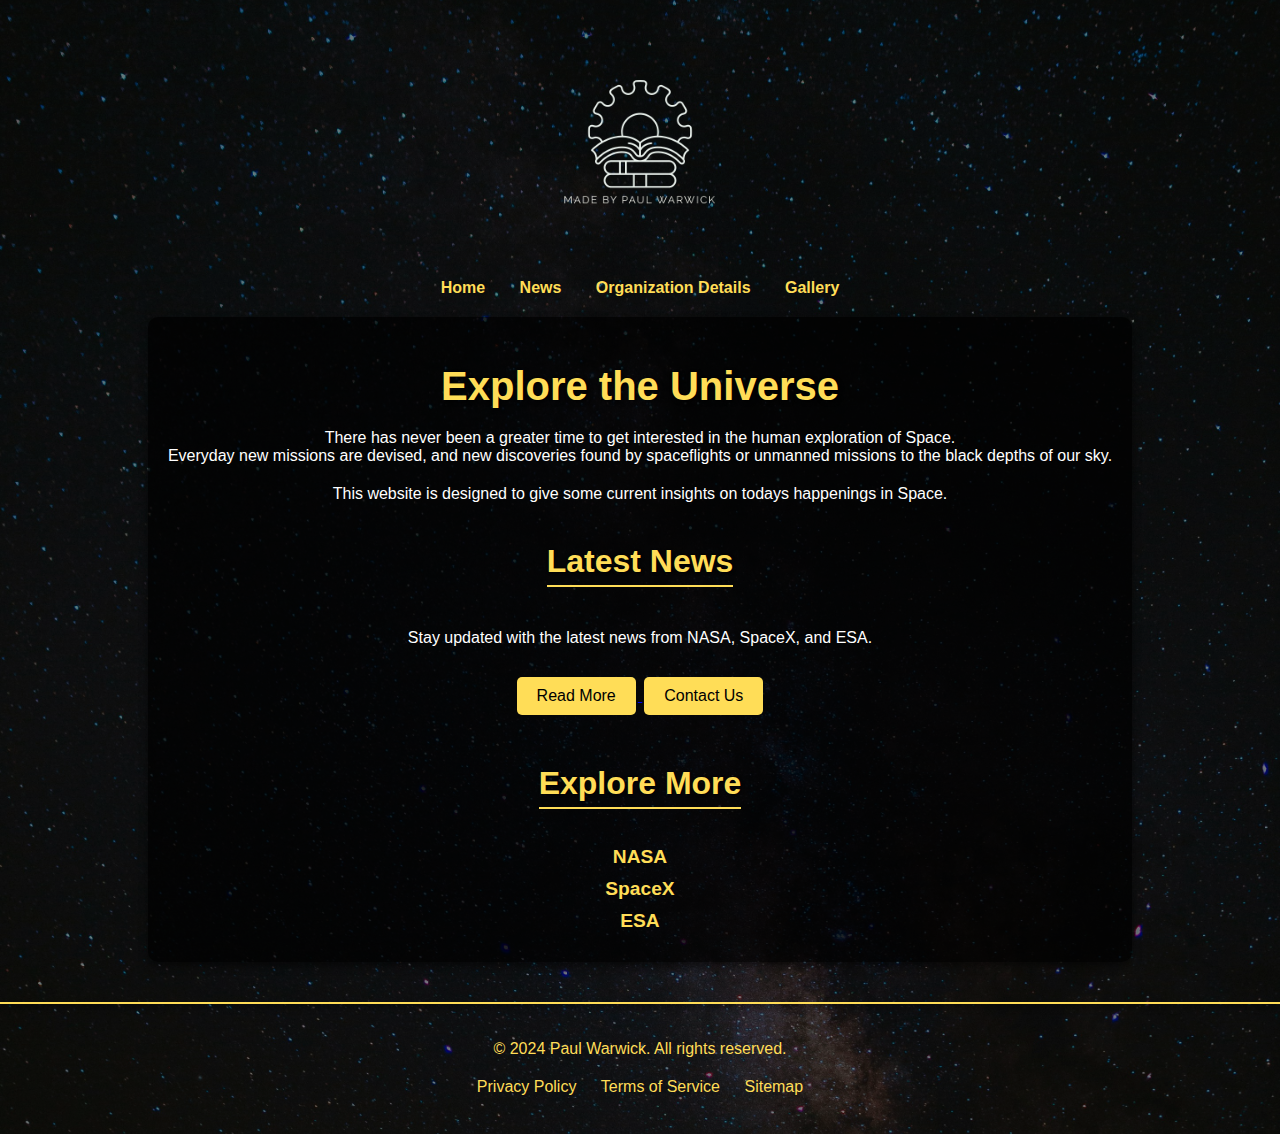
<file: docs/index.html>
<!--
File: index.html
GUI Assignment: Creating Your First Web Page
Paul Warwick, UMass Lowell Computer Science, paul_warwick@student.uml.edu
Copyright (c) 2024 by Paul Warwick. All rights reserved. May be freely copied or
excerpted for educational purposes with credit to the author.
updated by PW on 5/15/2024 at 4:23 pm.

Description: Main page for project, links to other files/websites.
-->


<!DOCTYPE html> <!-- Version of HTML this doc is written in (HTML5) -->
<html lang="en"> <!-- Language: English -->
  <head> <!-- Document header start -->
    <meta charset="utf-8"> <!-- Specifies character encoding of page -->
    <title>Discover the Wonders of Space</title> <!-- Document Title -->
    <link rel="stylesheet" href="css/style_index.css"> <!-- Linking of a CSS file -->
  </head> <!-- Document header end -->

  <body>
    <div class="banner">
      <img src="html_images/logo.png" class="logo" alt="Logo"> <!-- Add an alt attribute for accessibility -->
      <div class="navbar"> <!-- Defines navbar -->
        <ul>
          <li><a href="index.html">Home</a></li> <!-- Four links anchored to the navbar -->
          <li><a href="news.html">News</a></li>
          <li><a href="org_details.html">Organization Details</a></li>
          <li><a href="gallery.html">Gallery</a></li>
        </ul>
      </div>

      <div class="content">   
        <h1>Explore the Universe</h1> <!-- Basic body content -->
        <p>There has never been a greater time to get interested in the human exploration of Space. <br>Everyday new missions are devised, and new discoveries found by spaceflights or unmanned missions to the black depths of our sky.</p>
        <p>This website is designed to give some current insights on todays happenings in Space.</p>
        <h2>Latest News</h2>
        <p>Stay updated with the latest news from NASA, SpaceX, and ESA.</p>

        <div>
          <a href="news.html">
            <button type="button"><span></span>Read More</button> <!-- Simple buttons -->
          </a>
          <a href="contact.html">
            <button type="button"><span></span>Contact Us</button>
          </a>
        </div>

        <div class="space-links"> <!-- Some links to other space websites -->
          <h2>Explore More</h2>
          <ul>
            <li><a href="https://www.nasa.gov" target="_blank">NASA</a></li>
            <li><a href="https://www.spacex.com" target="_blank">SpaceX</a></li>
            <li><a href="https://www.esa.int" target="_blank">ESA</a></li>
          </ul>
        </div>
      </div>
    </div>

    <!-- Footer section -->
    <footer>
      <div class="footer-content">
        <p>&copy; 2024 Paul Warwick. All rights reserved.</p>
        <ul class="footer-links">
          <li><a href="#">Privacy Policy</a></li> <!-- Basic common website links, these are stubs -->
          <li><a href="#">Terms of Service</a></li>
          <li><a href="#">Sitemap</a></li>
        </ul>
      </div>
    </footer>
  </body>
</html>
</file>
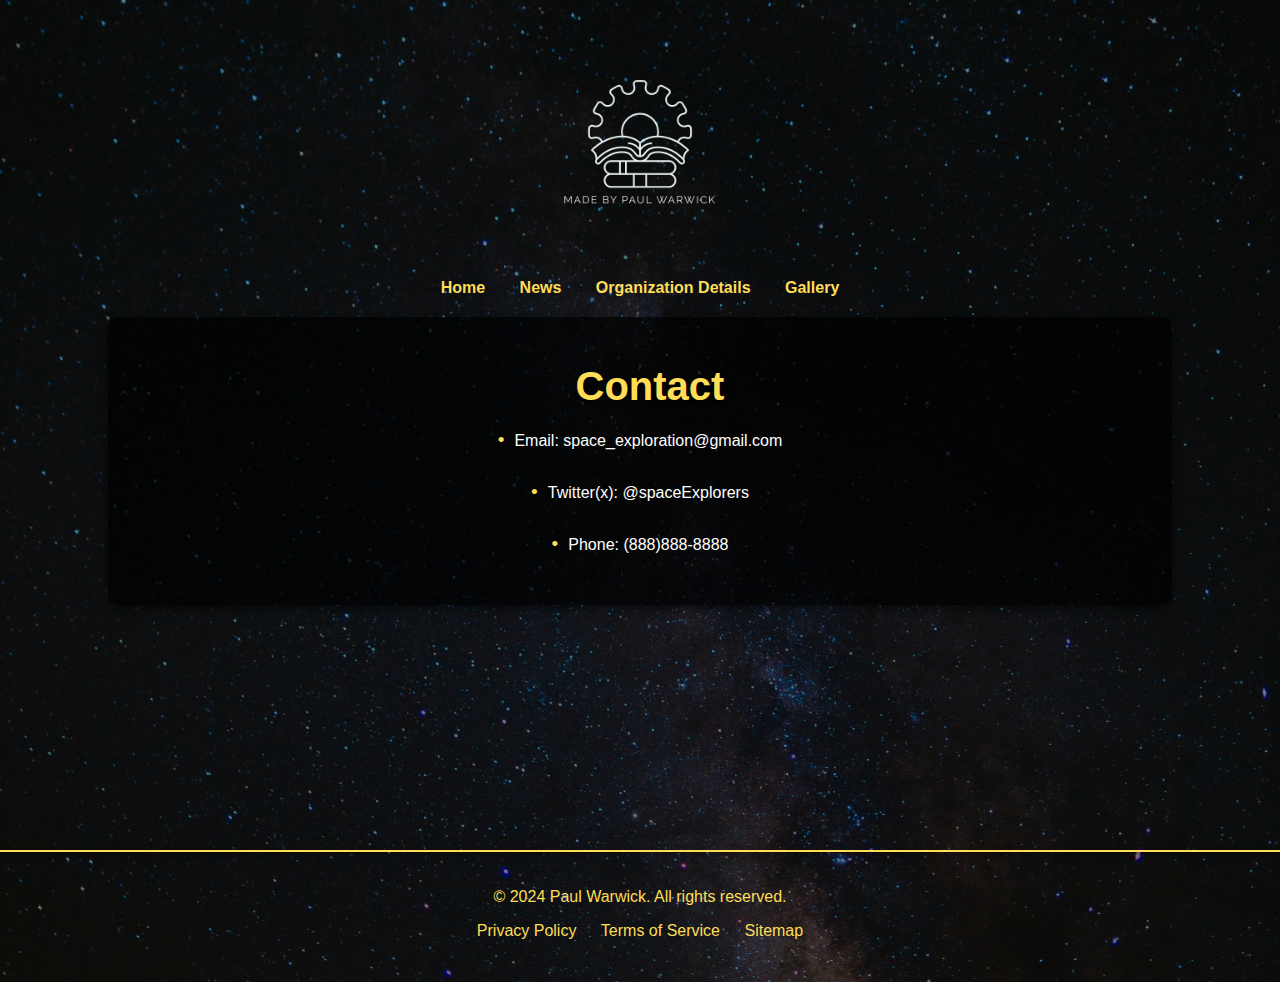
<file: contact.html>
<!--
File: contact.html
GUI Assignment: Creating Your First Web Page
Paul Warwick, UMass Lowell Computer Science, paul_warwick@student.uml.edu
Copyright (c) 2024 by Paul Warwick. All rights reserved. May be freely copied or
excerpted for educational purposes with credit to the author.
updated by PW on 5/15/2024 at 4:40 pm.

Description: has stub contact info.
-->

<!DOCTYPE html> <!-- Version of HTML this doc is written in (HTML5) -->
<html lang="en"> <!-- Language: English -->
  <head> <!-- Document header start -->
    <meta charset="utf-8"> <!-- Specifies character encoding of page -->
    <title>Discover the Wonders of Space</title> <!-- Document Title -->
    <link rel="stylesheet" href="css/style_contact.css"> <!-- Linking of a CSS file -->
  </head> <!-- Document header end -->

  <body>
    <div class="banner">
      <img src="html_images/logo.png" class="logo" alt="Logo"> <!-- Add an alt attribute for accessibility -->
      <div class="navbar"> <!-- Defines navbar -->
        <ul>
          <li><a href="index.html">Home</a></li> <!-- Four links anchored to the navbar -->
          <li><a href="news.html">News</a></li>
          <li><a href="org_details.html">Organization Details</a></li>
          <li><a href="gallery.html">Gallery</a></li>
        </ul>
      </div>

      <div class="content">   
        <h1>Contact</h1> <!-- Basic body content -->

    <ul>
        <li>Email: space_exploration@gmail.com</li> <!-- Stub email -->
        <li>Twitter(x): @spaceExplorers</li> <!-- Stub twitter -->
        <li>Phone: (888)888-8888 </li> <!-- Stub number -->
    </ul>

    </div>
    </div>

    <!-- Footer section -->
    <footer>
      <div class="footer-content">
        <p>&copy; 2024 Paul Warwick. All rights reserved.</p>
        <ul class="footer-links">
          <li><a href="#">Privacy Policy</a></li> <!-- Basic common website links, these are stubs -->
          <li><a href="#">Terms of Service</a></li>
          <li><a href="#">Sitemap</a></li>
        </ul>
      </div>
    </footer>
  </body>
</html>
</file>
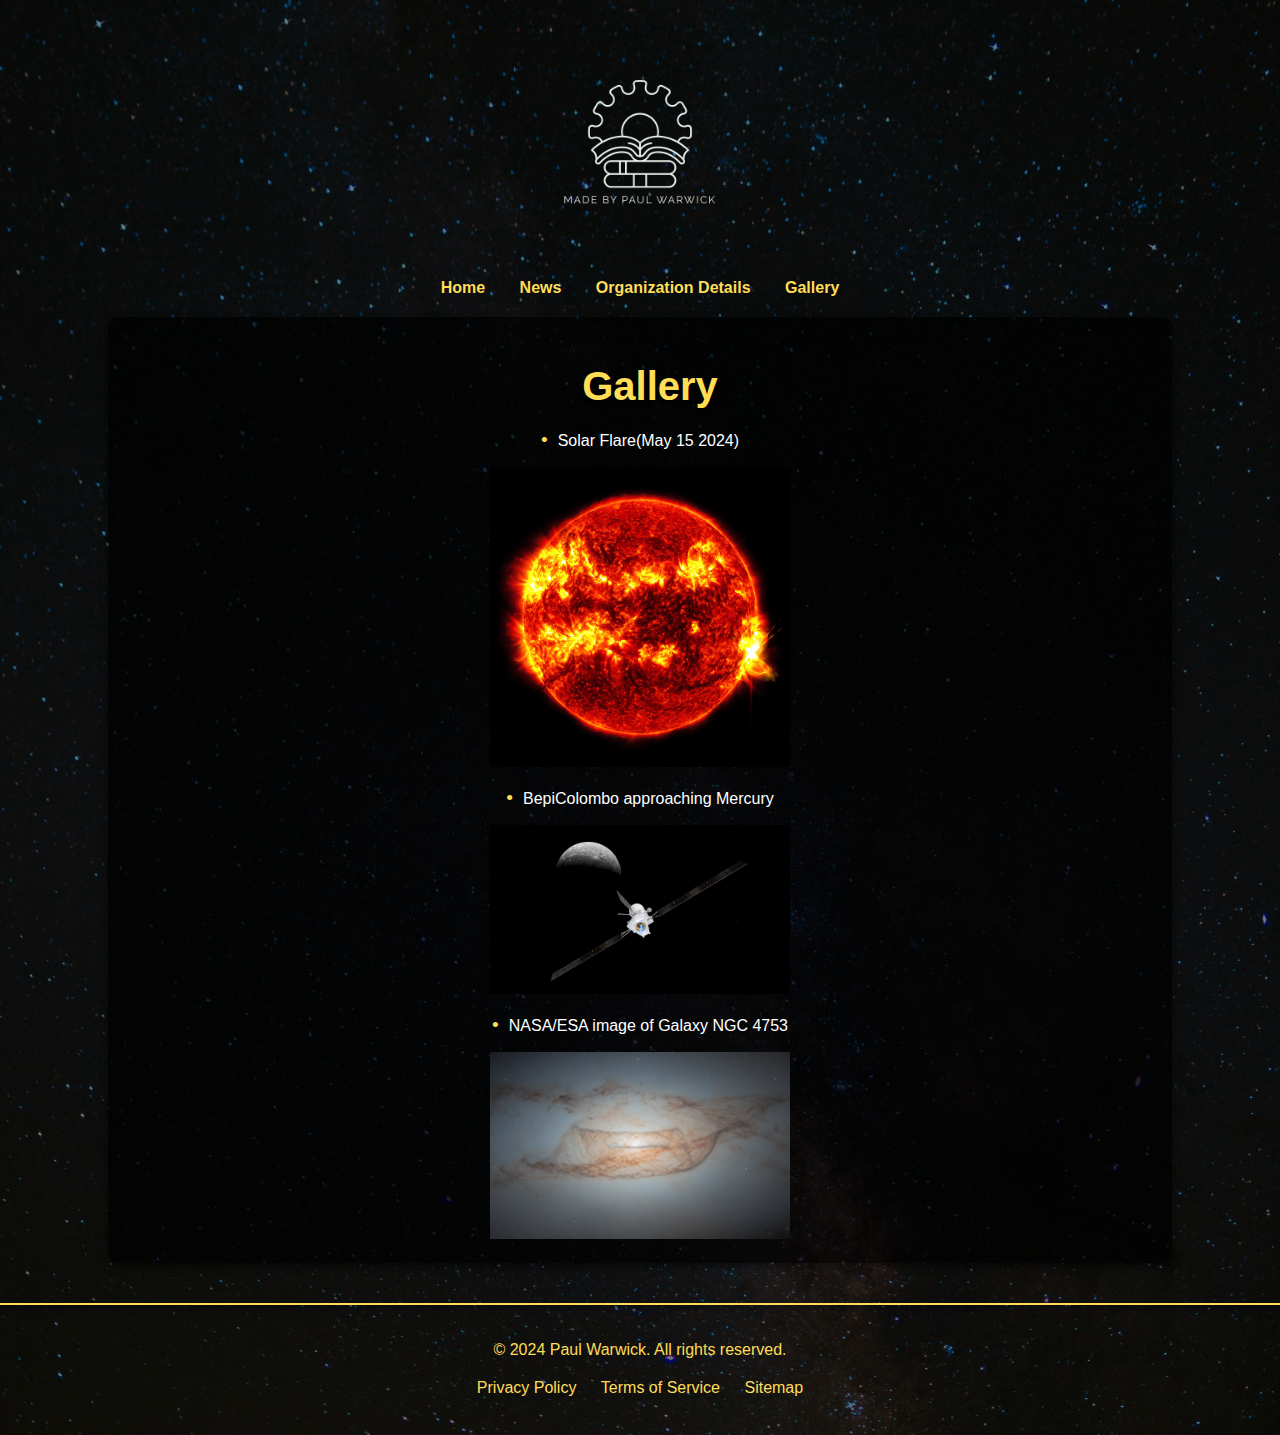
<file: gallery.html>
<!--
File: gallery.html
GUI Assignment: Creating Your First Web Page
Paul Warwick, UMass Lowell Computer Science, paul_warwick@student.uml.edu
Copyright (c) 2024 by Paul Warwick. All rights reserved. May be freely copied or
excerpted for educational purposes with credit to the author.
updated by PW on 5/15/2024 at 4:40 pm.

Description: has some images.
-->

<!DOCTYPE html> <!-- Version of HTML this doc is written in (HTML5) -->
<html lang="en"> <!-- Language: English -->
  <head> <!-- Document header start -->
    <meta charset="utf-8"> <!-- Specifies character encoding of page -->
    <title>Discover the Wonders of Space</title> <!-- Document Title -->
    <link rel="stylesheet" href="css/style_gallery.css"> <!-- Linking of a CSS file -->
  </head> <!-- Document header end -->

  <body>
    <div class="banner">
      <img src="html_images/logo.png" class="logo" alt="Logo"> <!-- Add an alt attribute for accessibility -->
      <div class="navbar"> <!-- Defines navbar -->
        <ul>
          <li><a href="index.html">Home</a></li> <!-- Four links anchored to the navbar -->
          <li><a href="news.html">News</a></li>
          <li><a href="org_details.html">Organization Details</a></li>
          <li><a href="gallery.html">Gallery</a></li>
        </ul>
      </div>

      <div class="content">   
        <h1>Gallery</h1> <!-- Basic body content -->

        <ul>    <!-- Bulleted text with photos -->
            <li>Solar Flare(May 15 2024)</li>
        </ul>
        <a href="html_images/solar_flare.jfif"><img src="html_images/solar_flare.jfif" alt="Solar Flare" width="300"></a>

        <ul>   
            <li>BepiColombo approaching Mercury</li>
        </ul>
        <a href="html_images/BepiColombo.jpg"><img src="html_images/BepiColombo.jpg" alt="BepiColombo" width="300"></a>

        <ul>    
            <li>NASA/ESA image of Galaxy NGC 4753</li>
        </ul>
        <a href="html_images/Hubble_Image.jfif"><img src="html_images/Hubble_Image.jfif" alt="HubbleImage" width="300"></a>
    </div>
    </div>

    <!-- Footer section -->
    <footer>
      <div class="footer-content">
        <p>&copy; 2024 Paul Warwick. All rights reserved.</p>
        <ul class="footer-links">
          <li><a href="#">Privacy Policy</a></li> <!-- Basic common website links, these are stubs -->
          <li><a href="#">Terms of Service</a></li>
          <li><a href="#">Sitemap</a></li>
        </ul>
      </div>
    </footer>
  </body>
</html>
</file>
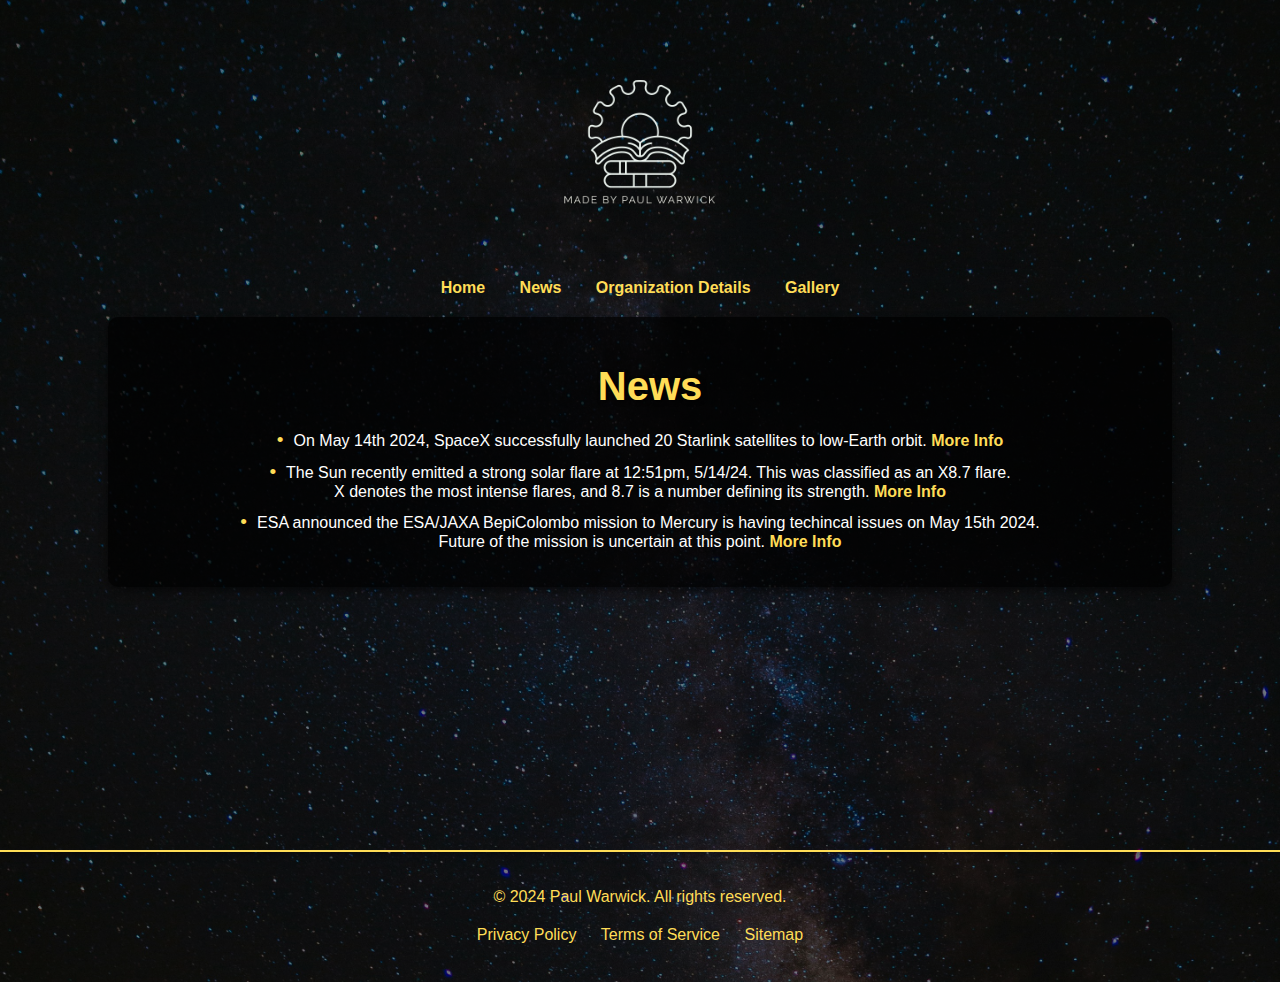
<file: news.html>
<!--
File: news.html
GUI Assignment: Creating Your First Web Page
Paul Warwick, UMass Lowell Computer Science, paul_warwick@student.uml.edu
Copyright (c) 2024 by Paul Warwick. All rights reserved. May be freely copied or
excerpted for educational purposes with credit to the author.
updated by PW on 5/15/2024 at 4:25 pm.

Description: Has some news and their sources.
-->

<!DOCTYPE html> <!-- Version of HTML this doc is written in (HTML5) -->
<html lang="en"> <!-- Language: English -->
  <head> <!-- Document header start -->
    <meta charset="utf-8"> <!-- Specifies character encoding of page -->
    <title>Discover the Wonders of Space</title> <!-- Document Title -->
    <link rel="stylesheet" href="css/style_news.css"> <!-- Linking of a CSS file -->
  </head> <!-- Document header end -->

  <body>
    <div class="banner">
      <img src="html_images/logo.png" class="logo" alt="Logo"> <!-- Add an alt attribute for accessibility -->
      <div class="navbar"> <!-- Defines navbar -->
        <ul>
          <li><a href="index.html">Home</a></li> <!-- Four links anchored to the navbar -->
          <li><a href="news.html">News</a></li>
          <li><a href="org_details.html">Organization Details</a></li>
          <li><a href="gallery.html">Gallery</a></li>
        </ul>
      </div>

      <div class="content">   
        <h1>News</h1> <!-- Basic body content -->

        <!-- Bulleted points, with links to websites about the news -->
        <ul>
            <li>On May 14th 2024, SpaceX successfully launched 20 Starlink satellites to low-Earth orbit. 
                <a href="https://www.spacex.com/launches/mission/?missionId=sl-8-7" target="_blank">More Info</a>
            </li>

            <li>The Sun recently emitted a strong solar flare at 12:51pm, 5/14/24. This was classified as an X8.7 flare.<br>
                X denotes the most intense flares, and 8.7 is a number defining its strength.
                <a href="https://blogs.nasa.gov/solarcycle25/2024/05/14/strong-solar-flare-erupts-from-sun-14/" target="_blank">More Info</a>
            </li>

            <li>ESA announced the ESA/JAXA BepiColombo mission to Mercury is having techincal issues on May 15th 2024. <br>Future of the mission is uncertain at this point.
                <a href="https://www.esa.int/Enabling_Support/Operations/Glitch_on_BepiColombo_work_ongoing_to_restore_spacecraft_to_full_thrust" target="_blank">More Info</a>
            </li>
        </ul>
    </div>
    </div>

    <!-- Footer section -->
    <footer>
      <div class="footer-content">
        <p>&copy; 2024 Paul Warwick. All rights reserved.</p>
        <ul class="footer-links">
          <li><a href="#">Privacy Policy</a></li> <!-- Basic common website links, these are stubs -->
          <li><a href="#">Terms of Service</a></li>
          <li><a href="#">Sitemap</a></li>
        </ul>
      </div>
    </footer>
  </body>
</html>
</file>
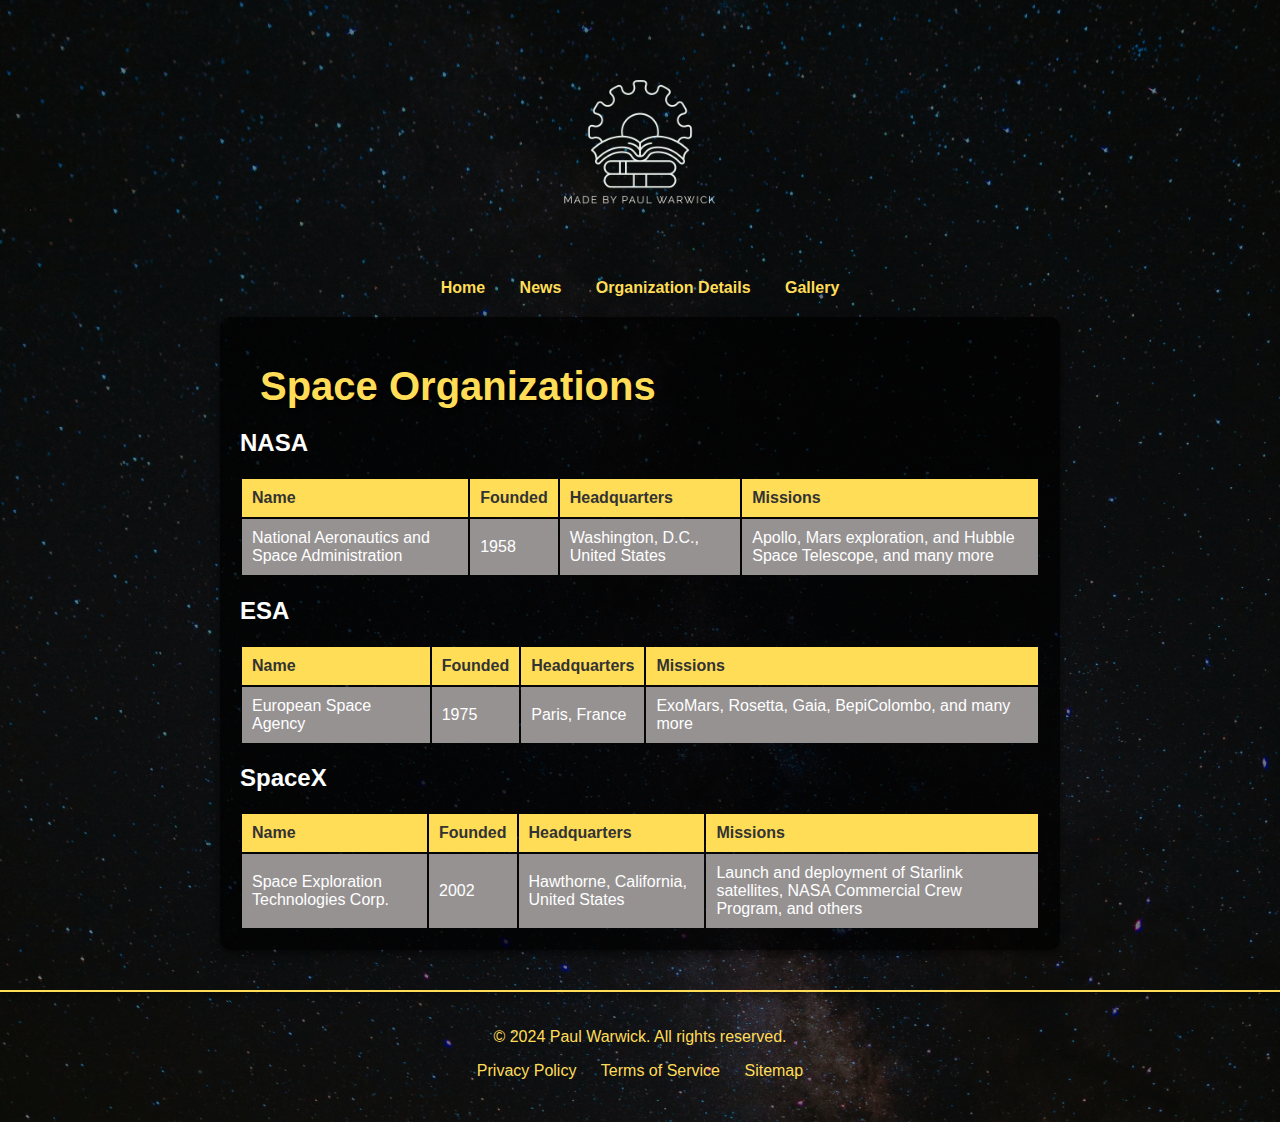
<file: org_details.html>
<!--
File: ord_details.html
GUI Assignment: Creating Your First Web Page
Paul Warwick, UMass Lowell Computer Science, paul_warwick@student.uml.edu
Copyright (c) 2024 by Paul Warwick. All rights reserved. May be freely copied or
excerpted for educational purposes with credit to the author.
updated by PW on 5/15/2024 at 4:37 pm.

Description: Has tables with info about major space orgs.
-->

<!DOCTYPE html> <!-- Version of HTML this doc is written in (HTML5) -->
<html lang="en"> <!-- Language: English -->
  <head> <!-- Document header start -->
    <meta charset="utf-8"> <!-- Specifies character encoding of page -->
    <title>Discover the Wonders of Space</title> <!-- Document Title -->
    <link rel="stylesheet" href="css/style_org_details.css"> <!-- Linking of a CSS file -->
  </head> <!-- Document header end -->

  <body>
    <div class="banner">
      <img src="html_images/logo.png" class="logo" alt="Logo"> <!-- Add an alt attribute for accessibility -->
      <div class="navbar"> <!-- Defines navbar -->
        <ul>
          <li><a href="index.html">Home</a></li> <!-- Four links anchored to the navbar -->
          <li><a href="news.html">News</a></li>
          <li><a href="org_details.html">Organization Details</a></li>
          <li><a href="gallery.html">Gallery</a></li>
        </ul>
      </div>

      <div class="content">   
        <h1>Space Organizations</h1> <!-- Basic body content -->
    
        <h2>NASA</h2> <!-- Heading for the first organization (NASA) -->
        <table>
            <tr>
                <th>Name</th>
                <th>Founded</th>
                <th>Headquarters</th>
                <th>Missions</th>
            </tr>
            <tr>
                <td>National Aeronautics and Space Administration</td>
                <td>1958</td>
                <td>Washington, D.C., United States</td>
                <td>Apollo, Mars exploration, and Hubble Space Telescope, and many more</td>
            </tr>
        </table>
    
        <h2>ESA</h2> <!-- Heading for the second organization (ESA) -->
        <table>
            <tr>
                <th>Name</th>
                <th>Founded</th>
                <th>Headquarters</th>
                <th>Missions</th>
            </tr>
            <tr>
                <td>European Space Agency</td>
                <td>1975</td>
                <td>Paris, France</td>
                <td>ExoMars, Rosetta, Gaia, BepiColombo, and many more</td>
            </tr>
        </table>

        <h2>SpaceX</h2> <!-- Heading for third org(SpaceX) -->
        <table>
            <tr>
                <th>Name</th>
                <th>Founded</th>
                <th>Headquarters</th>
                <th>Missions</th>
            </tr>
            <tr>
                <td>Space Exploration Technologies Corp.</td>
                <td>2002</td>
                <td>Hawthorne, California, United States</td>
                <td>Launch and deployment of Starlink satellites, NASA Commercial Crew Program, and others</td>
            </tr>
        </table>

    </div>
    </div>
    

    <!-- Footer section -->
    <footer>
      <div class="footer-content">
        <p>&copy; 2024 Paul Warwick. All rights reserved.</p>
        <ul class="footer-links">
          <li><a href="#">Privacy Policy</a></li> <!-- Basic common website links, these are stubs -->
          <li><a href="#">Terms of Service</a></li>
          <li><a href="#">Sitemap</a></li>
        </ul>
      </div>
    </footer>
  </body>
</html>
</file>
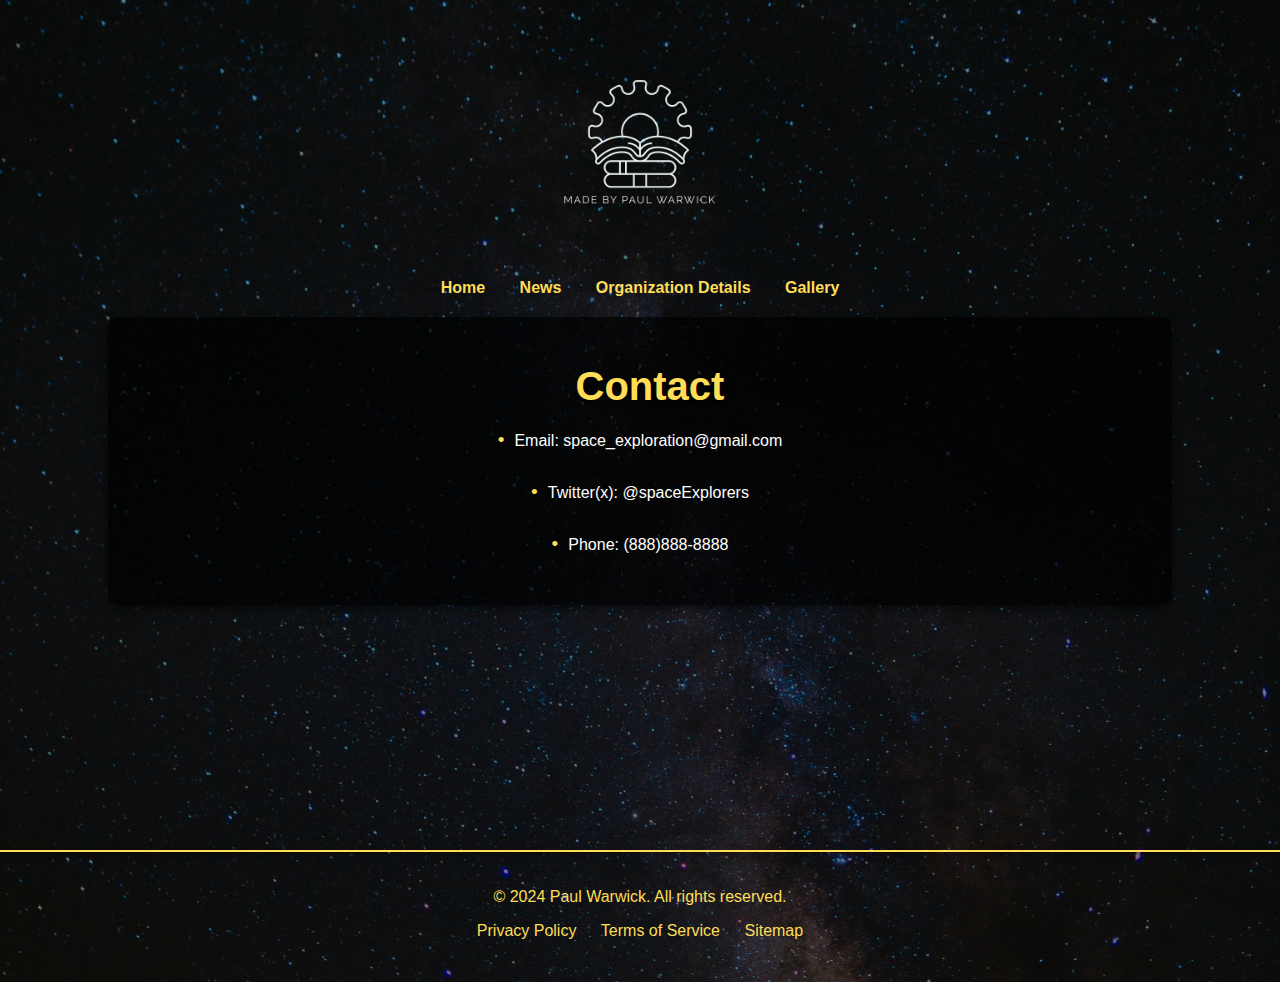
<file: src/contact.html>
<!--
File: contact.html
GUI Assignment: Creating Your First Web Page
Paul Warwick, UMass Lowell Computer Science, paul_warwick@student.uml.edu
Copyright (c) 2024 by Paul Warwick. All rights reserved. May be freely copied or
excerpted for educational purposes with credit to the author.
updated by PW on 5/15/2024 at 4:40 pm.

Description: has stub contact info.
-->

<!DOCTYPE html> <!-- Version of HTML this doc is written in (HTML5) -->
<html lang="en"> <!-- Language: English -->

<head> <!-- Document header start -->
  <meta charset="utf-8"> <!-- Specifies character encoding of page -->
  <title>Discover the Wonders of Space</title> <!-- Document Title -->
  <link rel="stylesheet" href="css/style_contact.css"> <!-- Linking of a CSS file -->
</head> <!-- Document header end -->

<body>
  <div class="banner">
    <img src="html_images/logo.png" class="logo" alt="Logo"> <!-- Add an alt attribute for accessibility -->
    <div class="navbar"> <!-- Defines navbar -->
      <ul>
        <li><a href="index.html">Home</a></li> <!-- Four links anchored to the navbar -->
        <li><a href="news.html">News</a></li>
        <li><a href="org_details.html">Organization Details</a></li>
        <li><a href="gallery.html">Gallery</a></li>
      </ul>
    </div>

    <div class="content">
      <h1>Contact</h1> <!-- Basic body content -->

      <ul>
        <li>Email: space_exploration@gmail.com</li> <!-- Stub email -->
        <li>Twitter(x): @spaceExplorers</li> <!-- Stub twitter -->
        <li>Phone: (888)888-8888 </li> <!-- Stub number -->
      </ul>

    </div>
  </div>

  <!-- Footer section -->
  <footer>
    <div class="footer-content">
      <p>&copy; 2024 Paul Warwick. All rights reserved.</p>
      <ul class="footer-links">
        <li><a href="#">Privacy Policy</a></li> <!-- Basic common website links, these are stubs -->
        <li><a href="#">Terms of Service</a></li>
        <li><a href="#">Sitemap</a></li>
      </ul>
    </div>
  </footer>
</body>

</html>
</file>
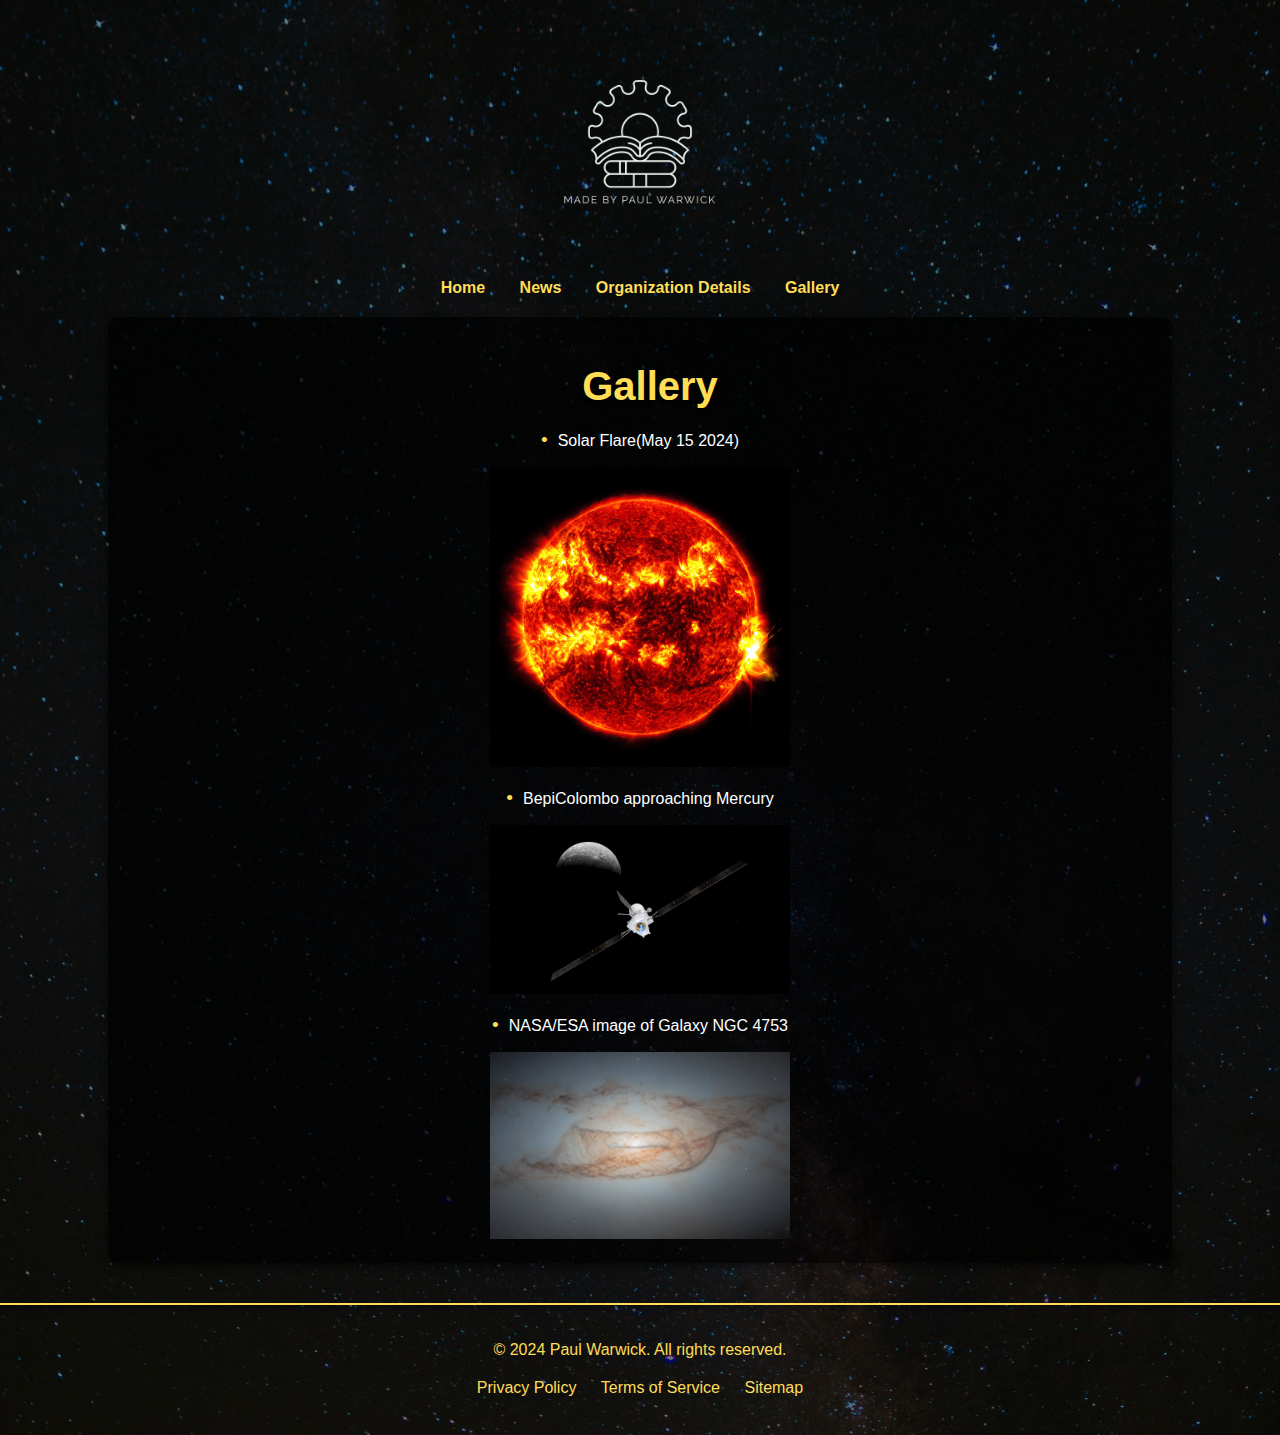
<file: src/gallery.html>
<!--
File: gallery.html
GUI Assignment: Creating Your First Web Page
Paul Warwick, UMass Lowell Computer Science, paul_warwick@student.uml.edu
Copyright (c) 2024 by Paul Warwick. All rights reserved. May be freely copied or
excerpted for educational purposes with credit to the author.
updated by PW on 5/15/2024 at 4:40 pm.

Description: has some images.
-->

<!DOCTYPE html> <!-- Version of HTML this doc is written in (HTML5) -->
<html lang="en"> <!-- Language: English -->

<head> <!-- Document header start -->
  <meta charset="utf-8"> <!-- Specifies character encoding of page -->
  <title>Discover the Wonders of Space</title> <!-- Document Title -->
  <link rel="stylesheet" href="css/style_gallery.css"> <!-- Linking of a CSS file -->
</head> <!-- Document header end -->

<body>
  <div class="banner">
    <img src="html_images/logo.png" class="logo" alt="Logo"> <!-- Add an alt attribute for accessibility -->
    <div class="navbar"> <!-- Defines navbar -->
      <ul>
        <li><a href="index.html">Home</a></li> <!-- Four links anchored to the navbar -->
        <li><a href="news.html">News</a></li>
        <li><a href="org_details.html">Organization Details</a></li>
        <li><a href="gallery.html">Gallery</a></li>
      </ul>
    </div>

    <div class="content">
      <h1>Gallery</h1> <!-- Basic body content -->

      <ul> <!-- Bulleted text with photos -->
        <li>Solar Flare(May 15 2024)</li>
      </ul>
      <a href="html_images/solar_flare.jfif"><img src="html_images/solar_flare.jfif" alt="Solar Flare" width="300"></a>

      <ul>
        <li>BepiColombo approaching Mercury</li>
      </ul>
      <a href="html_images/BepiColombo.jpg"><img src="html_images/BepiColombo.jpg" alt="BepiColombo" width="300"></a>

      <ul>
        <li>NASA/ESA image of Galaxy NGC 4753</li>
      </ul>
      <a href="html_images/Hubble_Image.jfif"><img src="html_images/Hubble_Image.jfif" alt="HubbleImage"
          width="300"></a>
    </div>
  </div>

  <!-- Footer section -->
  <footer>
    <div class="footer-content">
      <p>&copy; 2024 Paul Warwick. All rights reserved.</p>
      <ul class="footer-links">
        <li><a href="#">Privacy Policy</a></li> <!-- Basic common website links, these are stubs -->
        <li><a href="#">Terms of Service</a></li>
        <li><a href="#">Sitemap</a></li>
      </ul>
    </div>
  </footer>
</body>

</html>
</file>
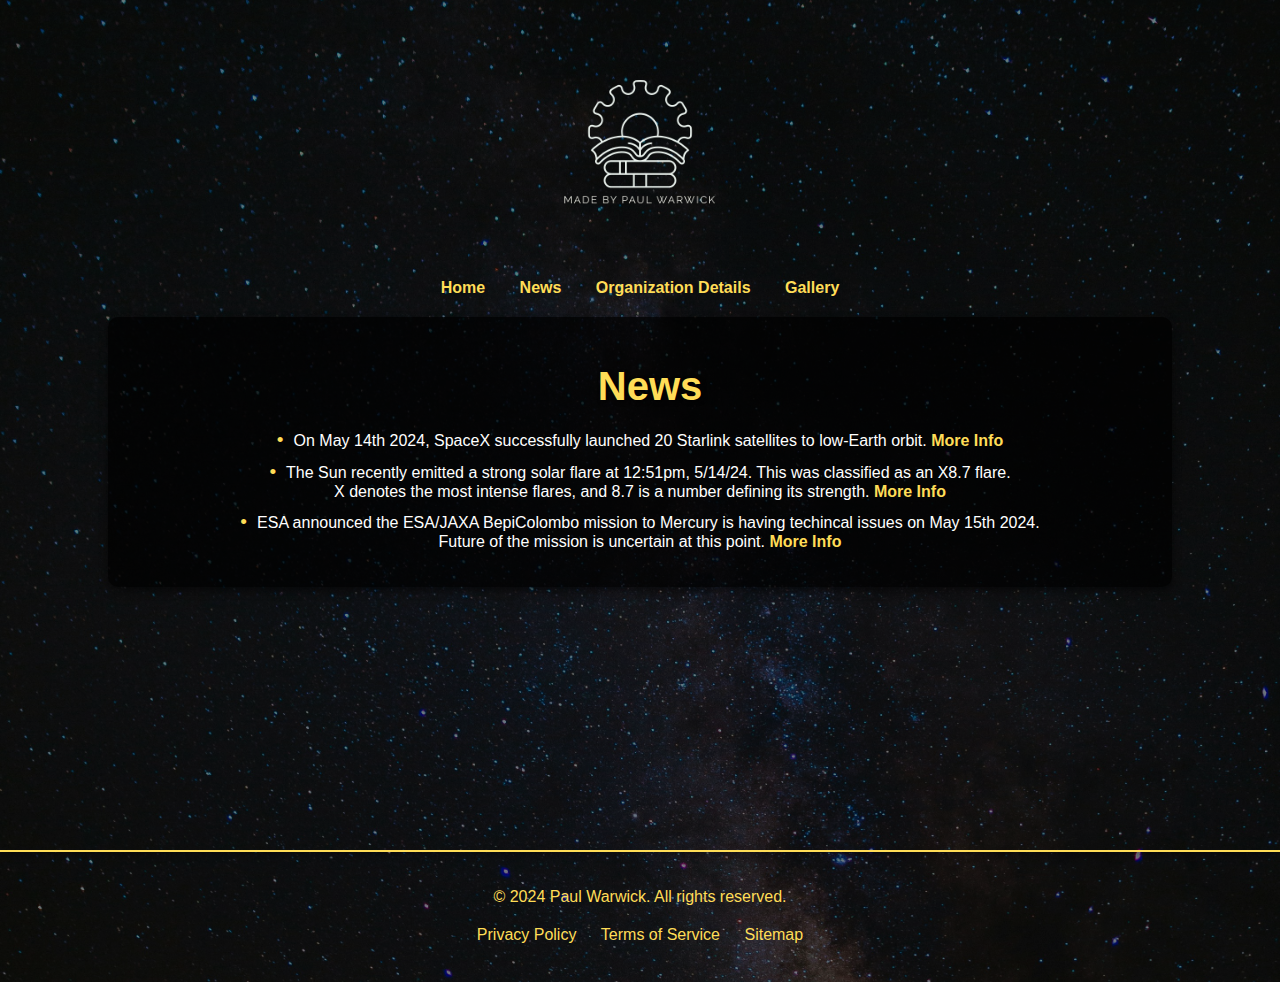
<file: src/news.html>
<!--
File: news.html
GUI Assignment: Creating Your First Web Page
Paul Warwick, UMass Lowell Computer Science, paul_warwick@student.uml.edu
Copyright (c) 2024 by Paul Warwick. All rights reserved. May be freely copied or
excerpted for educational purposes with credit to the author.
updated by PW on 5/15/2024 at 4:25 pm.

Description: Has some news and their sources.
-->

<!DOCTYPE html> <!-- Version of HTML this doc is written in (HTML5) -->
<html lang="en"> <!-- Language: English -->

<head> <!-- Document header start -->
  <meta charset="utf-8"> <!-- Specifies character encoding of page -->
  <title>Discover the Wonders of Space</title> <!-- Document Title -->
  <link rel="stylesheet" href="css/style_news.css"> <!-- Linking of a CSS file -->
</head> <!-- Document header end -->

<body>
  <div class="banner">
    <img src="html_images/logo.png" class="logo" alt="Logo"> <!-- Add an alt attribute for accessibility -->
    <div class="navbar"> <!-- Defines navbar -->
      <ul>
        <li><a href="index.html">Home</a></li> <!-- Four links anchored to the navbar -->
        <li><a href="news.html">News</a></li>
        <li><a href="org_details.html">Organization Details</a></li>
        <li><a href="gallery.html">Gallery</a></li>
      </ul>
    </div>

    <div class="content">
      <h1>News</h1> <!-- Basic body content -->

      <!-- Bulleted points, with links to websites about the news -->
      <ul>
        <li>On May 14th 2024, SpaceX successfully launched 20 Starlink satellites to low-Earth orbit.
          <a href="https://www.spacex.com/launches/mission/?missionId=sl-8-7" target="_blank">More Info</a>
        </li>

        <li>The Sun recently emitted a strong solar flare at 12:51pm, 5/14/24. This was classified as an X8.7 flare.<br>
          X denotes the most intense flares, and 8.7 is a number defining its strength.
          <a href="https://blogs.nasa.gov/solarcycle25/2024/05/14/strong-solar-flare-erupts-from-sun-14/"
            target="_blank">More Info</a>
        </li>

        <li>ESA announced the ESA/JAXA BepiColombo mission to Mercury is having techincal issues on May 15th 2024.
          <br>Future of the mission is uncertain at this point.
          <a href="https://www.esa.int/Enabling_Support/Operations/Glitch_on_BepiColombo_work_ongoing_to_restore_spacecraft_to_full_thrust"
            target="_blank">More Info</a>
        </li>
      </ul>
    </div>
  </div>

  <!-- Footer section -->
  <footer>
    <div class="footer-content">
      <p>&copy; 2024 Paul Warwick. All rights reserved.</p>
      <ul class="footer-links">
        <li><a href="#">Privacy Policy</a></li> <!-- Basic common website links, these are stubs -->
        <li><a href="#">Terms of Service</a></li>
        <li><a href="#">Sitemap</a></li>
      </ul>
    </div>
  </footer>
</body>

</html>
</file>
<file: docs/css/style_index.css>
/*
File: style_index.css
GUI Assignment: Creating Your First Web Page
Paul Warwick, UMass Lowell Computer Science, paul_warwick@student.uml.edu
Copyright (c) 2024 by Paul Warwick. All rights reserved. May be freely copied or
excerpted for educational purposes with credit to the author.
updated by PW on 5/15/2024 at 4:25 pm.

Description: Styles index.html
*/

/* General body styling */
body {
    font-family: 'Open Sans', sans-serif; 
    margin: 0;
    padding: 0;
    background-image: url('css_images/space-background.jpg'); 
    background-size: cover; 
    background-repeat: no-repeat; 
    background-position: center center; 
    color: #fff; /* Text color */
}

/* Banner section styling */
.banner {
    min-height: 90vh; 
    background: rgba(0, 0, 0, 0.479); 
    height: auto;
    padding: 20px; 
    text-align: center; 
    box-shadow: 0 4px 8px rgba(0, 0, 0, 0.3); /* Box shadow for depth */
}

/* Logo image styling */
.logo {
    width: 250px; 
    height: auto;
    margin-bottom: 5px; 
}

/* Navbar styling */
.navbar ul {
    list-style: none; 
    padding: 0; 
    margin: 0; 
}

/* Navbar list item styling */
.navbar ul li {
    display: inline; 
    margin: 0 15px; 
}

/* Navbar link styling */
.navbar ul li a {
    max-width: 60vw; 
    color: #ffdd57; 
    text-decoration: none; 
    font-weight: bold;
    transition: color 0.3s; 
}

/* Navbar link hover effect */
.navbar ul li a:hover {
    color: #fff; 
}

/* Content section styling */
.content {
    background-color: rgba(0, 0, 0, 0.7); /* Semi-transparent background */
    padding: 20px;
    border-radius: 10px;
    box-shadow: 0 4px 8px rgba(0, 0, 0, 0.5); 
    display: inline-block; 
    margin: 20px auto; 
    max-width: 80vw; 
}

/* Main heading (h1) styling */
h1 {
    color: #ffdd57; 
    font-size: 2.5em; 
    text-shadow: 2px 2px 4px rgba(0, 0, 0, 0.7); /* Text shadow for readability */
    margin-bottom: 20px;
}

/* Secondary heading (h2) styling */
h2 {
    font-size: 2em; 
    color: #ffdd57; 
    margin-top: 20px; 
    text-shadow: 1px 1px 3px rgba(0, 0, 0, 0.7); 
    border-bottom: 2px solid #ffdd57;
    display: inline-block;
    padding-bottom: 5px; 
}

/* Paragraph styling */
p {
    margin-bottom: 20px; /* Space below paragraphs */
}

/* Button styling */
button {
    background-color: #ffdd57; 
    border: none; 
    color: #000; 
    padding: 10px 20px; 
    text-align: center; 
    text-decoration: none; 
    display: inline-block; 
    font-size: 1em; 
    margin: 10px 2px; 
    cursor: pointer; 
    border-radius: 5px; 
    transition: background-color 0.3s, transform 0.3s; /* Smooth transition for background and transform */
}

/* Button hover effect */
button:hover {
    background-color: #fff; 
    transform: scale(1.05); 
}

/* Space links section styling */
.space-links {
    margin-top: 20px;
}

.space-links ul {
    list-style: none; 
    padding: 0; 
    margin: 0; 
}

.space-links ul li {
    margin: 10px 0; 
}

.space-links ul li a {
    color: #ffdd57; 
    text-decoration: none; 
    font-weight: bold; 
    font-size: 1.2em; 
    transition: color 0.3s; 
}

.space-links ul li a:hover {
    color: #fff; 
}

/* Footer section styling */
footer {
    min-height: 10vh; 
    background: rgba(0, 0, 0, 0.479); 
    padding: 20px; 
    text-align: center; 
    color: #ffdd57; 
    border-top: 2px solid #ffdd57;
}

/* Footer content styling */
.footer-content {
    max-width: 800px; 
    margin: 0 auto; 
}

/* Footer link styling */
.footer-links {
    list-style: none; 
    padding: 0; 
    margin: 0;
}

.footer-links li {
    display: inline; 
    margin: 0 10px; 
}

.footer-links li a {
    color: #ffdd57; 
    text-decoration: none; 
    transition: color 0.3s; 
}

.footer-links li a:hover {
    color: #fff; 
}
</file>
<file: css/style_contact.css>
/*
File: style_contact.css
GUI Assignment: Creating Your First Web Page
Paul Warwick, UMass Lowell Computer Science, paul_warwick@student.uml.edu
Copyright (c) 2024 by Paul Warwick. All rights reserved. May be freely copied or
excerpted for educational purposes with credit to the author.
updated by PW on 5/15/2024 at 4:37 pm.

Description: Styles contact.html
*/

/* General body styling */
body {
    font-family: 'Open Sans', sans-serif; 
    margin: 0;
    padding: 0;
    background-image: url('css_images/space-background.jpg'); 
    background-size: cover; 
    background-repeat: no-repeat; 
    background-position: center center; 
    color: #fff; /* Text color */
}

/* Banner section styling */
.banner {
    min-height: 90vh; 
    background: rgba(0, 0, 0, 0.479); 
    height: auto;
    padding: 20px; 
    text-align: center; 
    box-shadow: 0 4px 8px rgba(0, 0, 0, 0.3); /* Box shadow for depth */
}

/* Logo image styling */
.logo {
    width: 250px; 
    height: auto;
    margin-bottom: 5px; 
}

/* Navbar styling */
.navbar ul {
    list-style: none; 
    padding: 0; 
    margin: 0; 
}

/* Navbar list item styling */
.navbar ul li {
    display: inline; 
    margin: 0 15px; 
}

/* Navbar link styling */
.navbar ul li a {
    max-width: 60vw; 
    color: #ffdd57; 
    text-decoration: none; 
    font-weight: bold;
    transition: color 0.3s; 
}

/* Navbar link hover effect */
.navbar ul li a:hover {
    color: #fff; 
}

.content {
    background-color: rgba(0, 0, 0, 0.7); /* Semi-transparent background */
    padding: 20px;
    border-radius: 10px;
    box-shadow: 0 4px 8px rgba(0, 0, 0, 0.5); 
    margin: 20px auto; 
    max-width: 80vw;  
}

/* Main heading (h1) styling */
h1 {
    font-size: 2.5em; 
    color: #ffdd57; 
    text-shadow: 2px 2px 4px rgba(0, 0, 0, 0.7);
    margin-bottom: 20px;
    padding-left: 20px; /* Adjust as needed */
}

/* Bulleted list styling */
.content ul {
    list-style: none;
    padding: 0;
}

.content ul li {
    margin-bottom: 30px;
    align-items: center; /* Align items vertically */
}

/* Bullet point styling*/
.content ul li:before {
    content: "\2022"; /* Bullet character */
    color: #ffdd57; /* Bullet color */
    font-size: 1.2em; /* Bullet size */
    margin-right: 10px; /* Adjust spacing between bullet and text */
}



/* Footer section styling */
footer {
    min-height: 10vh; 
    background: rgba(0, 0, 0, 0.479); 
    padding: 20px; 
    text-align: center; 
    color: #ffdd57; 
    border-top: 2px solid #ffdd57;
}

/* Footer content styling */
.footer-content {
    max-width: 800px; 
    margin: 0 auto; 
}

/* Footer link styling */
.footer-links {
    list-style: none; 
    padding: 0; 
    margin: 0;
}

.footer-links li {
    display: inline; 
    margin: 0 10px; 
}

.footer-links li a {
    color: #ffdd57; 
    text-decoration: none; 
    transition: color 0.3s; 
}

.footer-links li a:hover {
    color: #fff; 
}
</file>
<file: css/style_gallery.css>
/*
File: style_gallery.css
GUI Assignment: Creating Your First Web Page
Paul Warwick, UMass Lowell Computer Science, paul_warwick@student.uml.edu
Copyright (c) 2024 by Paul Warwick. All rights reserved. May be freely copied or
excerpted for educational purposes with credit to the author.
updated by PW on 5/15/2024 at 4:37 pm.

Description: Styles gallery.html
*/

/* General body styling */
body {
    font-family: 'Open Sans', sans-serif; 
    margin: 0;
    padding: 0;
    background-image: url('css_images/space-background.jpg'); 
    background-size: cover; 
    background-repeat: no-repeat; 
    background-position: center center; 
    color: #fff; /* Text color */
}

/* Banner section styling */
.banner {
    min-height: 90vh; 
    background: rgba(0, 0, 0, 0.479); 
    height: auto;
    padding: 20px; 
    text-align: center; 
    box-shadow: 0 4px 8px rgba(0, 0, 0, 0.3); /* Box shadow for depth */
}

/* Logo image styling */
.logo {
    width: 250px; 
    height: auto;
    margin-bottom: 5px; 
}

/* Navbar styling */
.navbar ul {
    list-style: none; 
    padding: 0; 
    margin: 0; 
}

/* Navbar list item styling */
.navbar ul li {
    display: inline; 
    margin: 0 15px; 
}

/* Navbar link styling */
.navbar ul li a {
    max-width: 60vw; 
    color: #ffdd57; 
    text-decoration: none; 
    font-weight: bold;
    transition: color 0.3s; 
}

/* Navbar link hover effect */
.navbar ul li a:hover {
    color: #fff; 
}

.content {
    background-color: rgba(0, 0, 0, 0.7); /* Semi-transparent background */
    padding: 20px;
    border-radius: 10px;
    box-shadow: 0 4px 8px rgba(0, 0, 0, 0.5); 
    margin: 20px auto; 
    max-width: 80vw;  
}

/* Main heading (h1) styling */
h1 {
    font-size: 2.5em; 
    color: #ffdd57; 
    text-shadow: 2px 2px 4px rgba(0, 0, 0, 0.7);
    margin-bottom: 20px;
    padding-left: 20px; /* Adjust as needed */
}

/* Bulleted list styling */
.content ul {
    list-style: none;
    padding-left: 0;
}

.content ul li {
    margin-bottom: 10px;
    align-items: center; /* Align items vertically */
}



/* Bullet point styling*/
.content ul li:before {
    content: "\2022"; /* Bullet character */
    color: #ffdd57; /* Bullet color */
    font-size: 1.2em; /* Bullet size */
    margin-right: 10px; /* Adjust spacing between bullet and text */
}



/* Paragraph styling */
p {
    margin-bottom: 20px; /* Space below paragraphs */
}


/* Footer section styling */
footer {
    min-height: 10vh; 
    background: rgba(0, 0, 0, 0.479); 
    padding: 20px; 
    text-align: center; 
    color: #ffdd57; 
    border-top: 2px solid #ffdd57;
}

/* Footer content styling */
.footer-content {
    max-width: 800px; 
    margin: 0 auto; 
}

/* Footer link styling */
.footer-links {
    list-style: none; 
    padding: 0; 
    margin: 0;
}

.footer-links li {
    display: inline; 
    margin: 0 10px; 
}

.footer-links li a {
    color: #ffdd57; 
    text-decoration: none; 
    transition: color 0.3s; 
}

.footer-links li a:hover {
    color: #fff; 
}
</file>
<file: css/style_news.css>
/*
File: style_news.css
GUI Assignment: Creating Your First Web Page
Paul Warwick, UMass Lowell Computer Science, paul_warwick@student.uml.edu
Copyright (c) 2024 by Paul Warwick. All rights reserved. May be freely copied or
excerpted for educational purposes with credit to the author.
updated by PW on 5/15/2024 at 4:28 pm.

Description: Styles news.html
*/

/* General body styling */
body {
    font-family: 'Open Sans', sans-serif; 
    margin: 0;
    padding: 0;
    background-image: url('css_images/space-background.jpg'); 
    background-size: cover; 
    background-repeat: no-repeat; 
    background-position: center center; 
    color: #fff; /* Text color */
}

/* Banner section styling */
.banner {
    min-height: 90vh; 
    background: rgba(0, 0, 0, 0.479); 
    height: auto;
    padding: 20px; 
    text-align: center; 
    box-shadow: 0 4px 8px rgba(0, 0, 0, 0.3); /* Box shadow for depth */
}

/* Logo image styling */
.logo {
    width: 250px; 
    height: auto;
    margin-bottom: 5px; 
}

/* Navbar styling */
.navbar ul {
    list-style: none; 
    padding: 0; 
    margin: 0; 
}

/* Navbar list item styling */
.navbar ul li {
    display: inline; 
    margin: 0 15px; 
}

/* Navbar link styling */
.navbar ul li a {
    max-width: 60vw; 
    color: #ffdd57; 
    text-decoration: none; 
    font-weight: bold;
    transition: color 0.3s; 
}

/* Navbar link hover effect */
.navbar ul li a:hover {
    color: #fff; 
}

.content {
    background-color: rgba(0, 0, 0, 0.7); /* Semi-transparent background */
    padding: 20px;
    border-radius: 10px;
    box-shadow: 0 4px 8px rgba(0, 0, 0, 0.5); 
    margin: 20px auto; 
    max-width: 80vw;  
}

/* Main heading (h1) styling */
h1 {
    font-size: 2.5em; 
    color: #ffdd57; 
    text-shadow: 2px 2px 4px rgba(0, 0, 0, 0.7);
    margin-bottom: 20px;
    padding-left: 20px; /* Adjust as needed */
}

/* Bulleted list styling */
.content ul {
    list-style: none;
    padding-left: 0;
}

.content ul li {
    margin-bottom: 10px;
    align-items: center; /* Align items vertically */
}

/* Content link styling */
.content ul li a {
    color: #ffdd57; 
    text-decoration: none; 
    font-weight: bold;
    transition: color 0.3s; 
}

/* Content link hover effect */
.content ul li a:hover {
    color: #fff; 
}


/* Bullet point styling*/
.content ul li:before {
    content: "\2022"; /* Bullet character */
    color: #ffdd57; /* Bullet color */
    font-size: 1.2em; /* Bullet size */
    margin-right: 10px; /* Adjust spacing between bullet and text */
}



/* Paragraph styling */
p {
    margin-bottom: 20px; /* Space below paragraphs */
}


/* Footer section styling */
footer {
    min-height: 10vh; 
    background: rgba(0, 0, 0, 0.479); 
    padding: 20px; 
    text-align: center; 
    color: #ffdd57; 
    border-top: 2px solid #ffdd57;
}

/* Footer content styling */
.footer-content {
    max-width: 800px; 
    margin: 0 auto; 
}

/* Footer link styling */
.footer-links {
    list-style: none; 
    padding: 0; 
    margin: 0;
}

.footer-links li {
    display: inline; 
    margin: 0 10px; 
}

.footer-links li a {
    color: #ffdd57; 
    text-decoration: none; 
    transition: color 0.3s; 
}

.footer-links li a:hover {
    color: #fff; 
}
</file>
<file: css/style_org_details.css>
/*
File: style_ord_details.css
GUI Assignment: Creating Your First Web Page
Paul Warwick, UMass Lowell Computer Science, paul_warwick@student.uml.edu
Copyright (c) 2024 by Paul Warwick. All rights reserved. May be freely copied or
excerpted for educational purposes with credit to the author.
updated by PW on 5/15/2024 at 4:35 pm.

Description: Styles org_details.html
*/

/* General body styling */
body {
    font-family: 'Open Sans', sans-serif; 
    margin: 0;
    padding: 0;
    background-image: url('css_images/space-background.jpg'); 
    background-size: cover; 
    background-repeat: no-repeat; 
    background-position: center center; 
    color: #fff; /* Text color */
}

/* Banner section styling */
.banner {
    min-height: 90vh; 
    background: rgba(0, 0, 0, 0.479); 
    height: auto;
    padding: 20px; 
    text-align: center; 
    box-shadow: 0 4px 8px rgba(0, 0, 0, 0.3); /* Box shadow for depth */
}

/* Logo image styling */
.logo {
    width: 250px; 
    height: auto;
    margin-bottom: 5px; 
}

/* Navbar styling */
.navbar ul {
    list-style: none; 
    padding: 0; 
    margin: 0; 
}

/* Navbar list item styling */
.navbar ul li {
    display: inline; 
    margin: 0 15px; 
}

/* Navbar link styling */
.navbar ul li a {
    max-width: 60vw; 
    color: #ffdd57; 
    text-decoration: none; 
    font-weight: bold;
    transition: color 0.3s; 
}

/* Navbar link hover effect */
.navbar ul li a:hover {
    color: #fff; 
}

/* Main heading (h1) styling */
h1 {
    font-size: 2.5em; 
    color: #ffdd57; 
    text-shadow: 2px 2px 4px rgba(0, 0, 0, 0.7);
    margin-bottom: 20px;
    padding-left: 20px; /* Adjust as needed */
}


/* Styles for the content section */
.content {
    background-color: rgba(0, 0, 0, 0.7); 
    padding: 20px;
    border-radius: 10px;
    box-shadow: 0 4px 8px rgba(0, 0, 0, 0.5);
    margin: 20px auto;
    max-width: 800px;
    text-align: left;
}

/* Styles for table headings */
th {
    background-color: #ffdd57; 
    color: #333;
    font-weight: bold; 
    padding: 10px; 
    text-align: left; 
}

/* Styles for table data cells */
td {
    padding: 10px; 
}

/* Alternate row background color */
tr:nth-child(even) {
    background-color: #969292; 
}




/* Footer section styling */
footer {
    min-height: 10vh; 
    background: rgba(0, 0, 0, 0.479); 
    padding: 20px; 
    text-align: center; 
    color: #ffdd57; 
    border-top: 2px solid #ffdd57;
}

/* Footer content styling */
.footer-content {
    max-width: 800px; 
    margin: 0 auto; 
}

/* Footer link styling */
.footer-links {
    list-style: none; 
    padding: 0; 
    margin: 0;
}

.footer-links li {
    display: inline; 
    margin: 0 10px; 
}

.footer-links li a {
    color: #ffdd57; 
    text-decoration: none; 
    transition: color 0.3s; 
}

.footer-links li a:hover {
    color: #fff; 
}
</file>
<file: src/css/style_contact.css>
/*
File: style_contact.css
GUI Assignment: Creating Your First Web Page
Paul Warwick, UMass Lowell Computer Science, paul_warwick@student.uml.edu
Copyright (c) 2024 by Paul Warwick. All rights reserved. May be freely copied or
excerpted for educational purposes with credit to the author.
updated by PW on 5/15/2024 at 4:37 pm.

Description: Styles contact.html
*/

/* General body styling */
body {
    font-family: 'Open Sans', sans-serif;
    margin: 0;
    padding: 0;
    background-image: url('css_images/space-background.jpg');
    background-size: cover;
    background-repeat: no-repeat;
    background-position: center center;
    color: #fff;
    /* Text color */
}

/* Banner section styling */
.banner {
    min-height: 90vh;
    background: rgba(0, 0, 0, 0.479);
    height: auto;
    padding: 20px;
    text-align: center;
    box-shadow: 0 4px 8px rgba(0, 0, 0, 0.3);
    /* Box shadow for depth */
}

/* Logo image styling */
.logo {
    width: 250px;
    height: auto;
    margin-bottom: 5px;
}

/* Navbar styling */
.navbar ul {
    list-style: none;
    padding: 0;
    margin: 0;
}

/* Navbar list item styling */
.navbar ul li {
    display: inline;
    margin: 0 15px;
}

/* Navbar link styling */
.navbar ul li a {
    max-width: 60vw;
    color: #ffdd57;
    text-decoration: none;
    font-weight: bold;
    transition: color 0.3s;
}

/* Navbar link hover effect */
.navbar ul li a:hover {
    color: #fff;
}

.content {
    background-color: rgba(0, 0, 0, 0.7);
    /* Semi-transparent background */
    padding: 20px;
    border-radius: 10px;
    box-shadow: 0 4px 8px rgba(0, 0, 0, 0.5);
    margin: 20px auto;
    max-width: 80vw;
}

/* Main heading (h1) styling */
h1 {
    font-size: 2.5em;
    color: #ffdd57;
    text-shadow: 2px 2px 4px rgba(0, 0, 0, 0.7);
    margin-bottom: 20px;
    padding-left: 20px;
    /* Adjust as needed */
}

/* Bulleted list styling */
.content ul {
    list-style: none;
    padding: 0;
}

.content ul li {
    margin-bottom: 30px;
    align-items: center;
    /* Align items vertically */
}

/* Bullet point styling*/
.content ul li:before {
    content: "\2022";
    /* Bullet character */
    color: #ffdd57;
    /* Bullet color */
    font-size: 1.2em;
    /* Bullet size */
    margin-right: 10px;
    /* Adjust spacing between bullet and text */
}



/* Footer section styling */
footer {
    min-height: 10vh;
    background: rgba(0, 0, 0, 0.479);
    padding: 20px;
    text-align: center;
    color: #ffdd57;
    border-top: 2px solid #ffdd57;
}

/* Footer content styling */
.footer-content {
    max-width: 800px;
    margin: 0 auto;
}

/* Footer link styling */
.footer-links {
    list-style: none;
    padding: 0;
    margin: 0;
}

.footer-links li {
    display: inline;
    margin: 0 10px;
}

.footer-links li a {
    color: #ffdd57;
    text-decoration: none;
    transition: color 0.3s;
}

.footer-links li a:hover {
    color: #fff;
}
</file>
<file: src/css/style_gallery.css>
/*
File: style_gallery.css
GUI Assignment: Creating Your First Web Page
Paul Warwick, UMass Lowell Computer Science, paul_warwick@student.uml.edu
Copyright (c) 2024 by Paul Warwick. All rights reserved. May be freely copied or
excerpted for educational purposes with credit to the author.
updated by PW on 5/15/2024 at 4:37 pm.

Description: Styles gallery.html
*/

/* General body styling */
body {
    font-family: 'Open Sans', sans-serif;
    margin: 0;
    padding: 0;
    background-image: url('css_images/space-background.jpg');
    background-size: cover;
    background-repeat: no-repeat;
    background-position: center center;
    color: #fff;
    /* Text color */
}

/* Banner section styling */
.banner {
    min-height: 90vh;
    background: rgba(0, 0, 0, 0.479);
    height: auto;
    padding: 20px;
    text-align: center;
    box-shadow: 0 4px 8px rgba(0, 0, 0, 0.3);
    /* Box shadow for depth */
}

/* Logo image styling */
.logo {
    width: 250px;
    height: auto;
    margin-bottom: 5px;
}

/* Navbar styling */
.navbar ul {
    list-style: none;
    padding: 0;
    margin: 0;
}

/* Navbar list item styling */
.navbar ul li {
    display: inline;
    margin: 0 15px;
}

/* Navbar link styling */
.navbar ul li a {
    max-width: 60vw;
    color: #ffdd57;
    text-decoration: none;
    font-weight: bold;
    transition: color 0.3s;
}

/* Navbar link hover effect */
.navbar ul li a:hover {
    color: #fff;
}

.content {
    background-color: rgba(0, 0, 0, 0.7);
    /* Semi-transparent background */
    padding: 20px;
    border-radius: 10px;
    box-shadow: 0 4px 8px rgba(0, 0, 0, 0.5);
    margin: 20px auto;
    max-width: 80vw;
}

/* Main heading (h1) styling */
h1 {
    font-size: 2.5em;
    color: #ffdd57;
    text-shadow: 2px 2px 4px rgba(0, 0, 0, 0.7);
    margin-bottom: 20px;
    padding-left: 20px;
    /* Adjust as needed */
}

/* Bulleted list styling */
.content ul {
    list-style: none;
    padding-left: 0;
}

.content ul li {
    margin-bottom: 10px;
    align-items: center;
    /* Align items vertically */
}



/* Bullet point styling*/
.content ul li:before {
    content: "\2022";
    /* Bullet character */
    color: #ffdd57;
    /* Bullet color */
    font-size: 1.2em;
    /* Bullet size */
    margin-right: 10px;
    /* Adjust spacing between bullet and text */
}



/* Paragraph styling */
p {
    margin-bottom: 20px;
    /* Space below paragraphs */
}


/* Footer section styling */
footer {
    min-height: 10vh;
    background: rgba(0, 0, 0, 0.479);
    padding: 20px;
    text-align: center;
    color: #ffdd57;
    border-top: 2px solid #ffdd57;
}

/* Footer content styling */
.footer-content {
    max-width: 800px;
    margin: 0 auto;
}

/* Footer link styling */
.footer-links {
    list-style: none;
    padding: 0;
    margin: 0;
}

.footer-links li {
    display: inline;
    margin: 0 10px;
}

.footer-links li a {
    color: #ffdd57;
    text-decoration: none;
    transition: color 0.3s;
}

.footer-links li a:hover {
    color: #fff;
}
</file>
<file: src/css/style_news.css>
/*
File: style_news.css
GUI Assignment: Creating Your First Web Page
Paul Warwick, UMass Lowell Computer Science, paul_warwick@student.uml.edu
Copyright (c) 2024 by Paul Warwick. All rights reserved. May be freely copied or
excerpted for educational purposes with credit to the author.
updated by PW on 5/15/2024 at 4:28 pm.

Description: Styles news.html
*/

/* General body styling */
body {
    font-family: 'Open Sans', sans-serif;
    margin: 0;
    padding: 0;
    background-image: url('css_images/space-background.jpg');
    background-size: cover;
    background-repeat: no-repeat;
    background-position: center center;
    color: #fff;
    /* Text color */
}

/* Banner section styling */
.banner {
    min-height: 90vh;
    background: rgba(0, 0, 0, 0.479);
    height: auto;
    padding: 20px;
    text-align: center;
    box-shadow: 0 4px 8px rgba(0, 0, 0, 0.3);
    /* Box shadow for depth */
}

/* Logo image styling */
.logo {
    width: 250px;
    height: auto;
    margin-bottom: 5px;
}

/* Navbar styling */
.navbar ul {
    list-style: none;
    padding: 0;
    margin: 0;
}

/* Navbar list item styling */
.navbar ul li {
    display: inline;
    margin: 0 15px;
}

/* Navbar link styling */
.navbar ul li a {
    max-width: 60vw;
    color: #ffdd57;
    text-decoration: none;
    font-weight: bold;
    transition: color 0.3s;
}

/* Navbar link hover effect */
.navbar ul li a:hover {
    color: #fff;
}

.content {
    background-color: rgba(0, 0, 0, 0.7);
    /* Semi-transparent background */
    padding: 20px;
    border-radius: 10px;
    box-shadow: 0 4px 8px rgba(0, 0, 0, 0.5);
    margin: 20px auto;
    max-width: 80vw;
}

/* Main heading (h1) styling */
h1 {
    font-size: 2.5em;
    color: #ffdd57;
    text-shadow: 2px 2px 4px rgba(0, 0, 0, 0.7);
    margin-bottom: 20px;
    padding-left: 20px;
    /* Adjust as needed */
}

/* Bulleted list styling */
.content ul {
    list-style: none;
    padding-left: 0;
}

.content ul li {
    margin-bottom: 10px;
    align-items: center;
    /* Align items vertically */
}

/* Content link styling */
.content ul li a {
    color: #ffdd57;
    text-decoration: none;
    font-weight: bold;
    transition: color 0.3s;
}

/* Content link hover effect */
.content ul li a:hover {
    color: #fff;
}


/* Bullet point styling*/
.content ul li:before {
    content: "\2022";
    /* Bullet character */
    color: #ffdd57;
    /* Bullet color */
    font-size: 1.2em;
    /* Bullet size */
    margin-right: 10px;
    /* Adjust spacing between bullet and text */
}



/* Paragraph styling */
p {
    margin-bottom: 20px;
    /* Space below paragraphs */
}


/* Footer section styling */
footer {
    min-height: 10vh;
    background: rgba(0, 0, 0, 0.479);
    padding: 20px;
    text-align: center;
    color: #ffdd57;
    border-top: 2px solid #ffdd57;
}

/* Footer content styling */
.footer-content {
    max-width: 800px;
    margin: 0 auto;
}

/* Footer link styling */
.footer-links {
    list-style: none;
    padding: 0;
    margin: 0;
}

.footer-links li {
    display: inline;
    margin: 0 10px;
}

.footer-links li a {
    color: #ffdd57;
    text-decoration: none;
    transition: color 0.3s;
}

.footer-links li a:hover {
    color: #fff;
}
</file>
